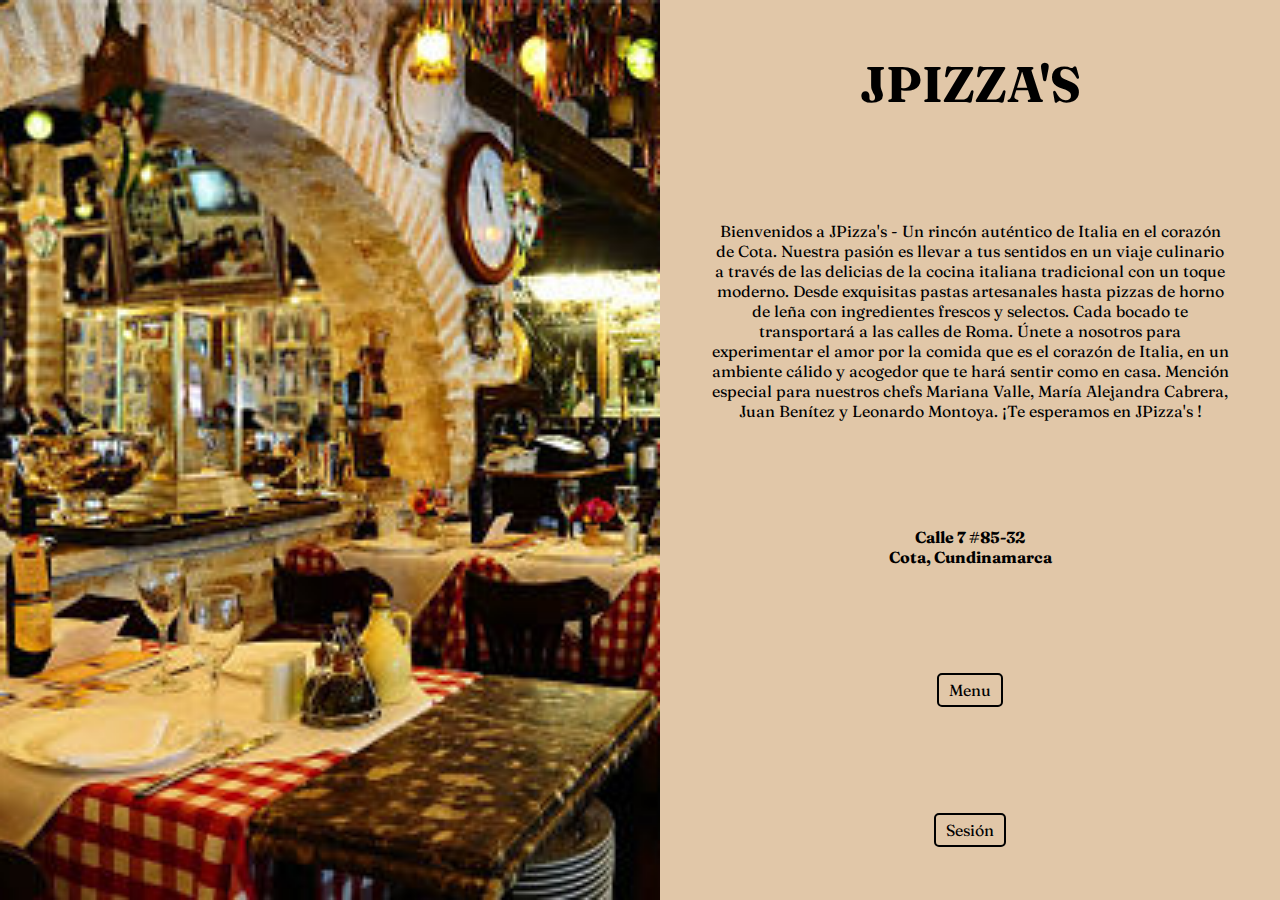
<file: index.html>
<!DOCTYPE html>
<html lang="en">
    <head>
        <meta charset="UTF-8">
        <title>JPIZZA'S</title>
        <link href="https://fonts.googleapis.com/css2?family=ADLaM+Display&family=Fraunces:opsz,wght@9..144,500&display=swap" rel="stylesheet">
        <link href="inicio.css" rel="stylesheet"/>
    </head>
    <body>
        <main>
            <article>
                <div class="container">
                    <div class="imagen"></div>
                    <div class="texto">
                        <h1>JPIZZA'S</h1>
                        <p> Bienvenidos a JPizza's - Un rincón auténtico de Italia en el corazón de Cota. Nuestra pasión es llevar a tus sentidos en un viaje culinario a través de las delicias de la cocina italiana tradicional con un toque moderno. Desde exquisitas pastas artesanales hasta pizzas de horno de leña con ingredientes frescos y selectos. Cada bocado te transportará a las calles de Roma. Únete a nosotros para experimentar el amor por la comida que es el corazón de Italia, en un ambiente cálido y acogedor que te hará sentir como en casa. Mención especial para nuestros chefs Mariana Valle, María Alejandra Cabrera, Juan Benítez y Leonardo Montoya. ¡Te esperamos en JPizza's !</p>
                        <p> <strong>Calle 7 #85-32<br> Cota, Cundinamarca</strong> </p>
                        <button ><a href="menu.html">Menu</a></button>
                        <button ><a href="sesion.html">Sesión</a></button>
                    </div>
                </div>
            </article>
        </main>
    </body>
</html>
</file>
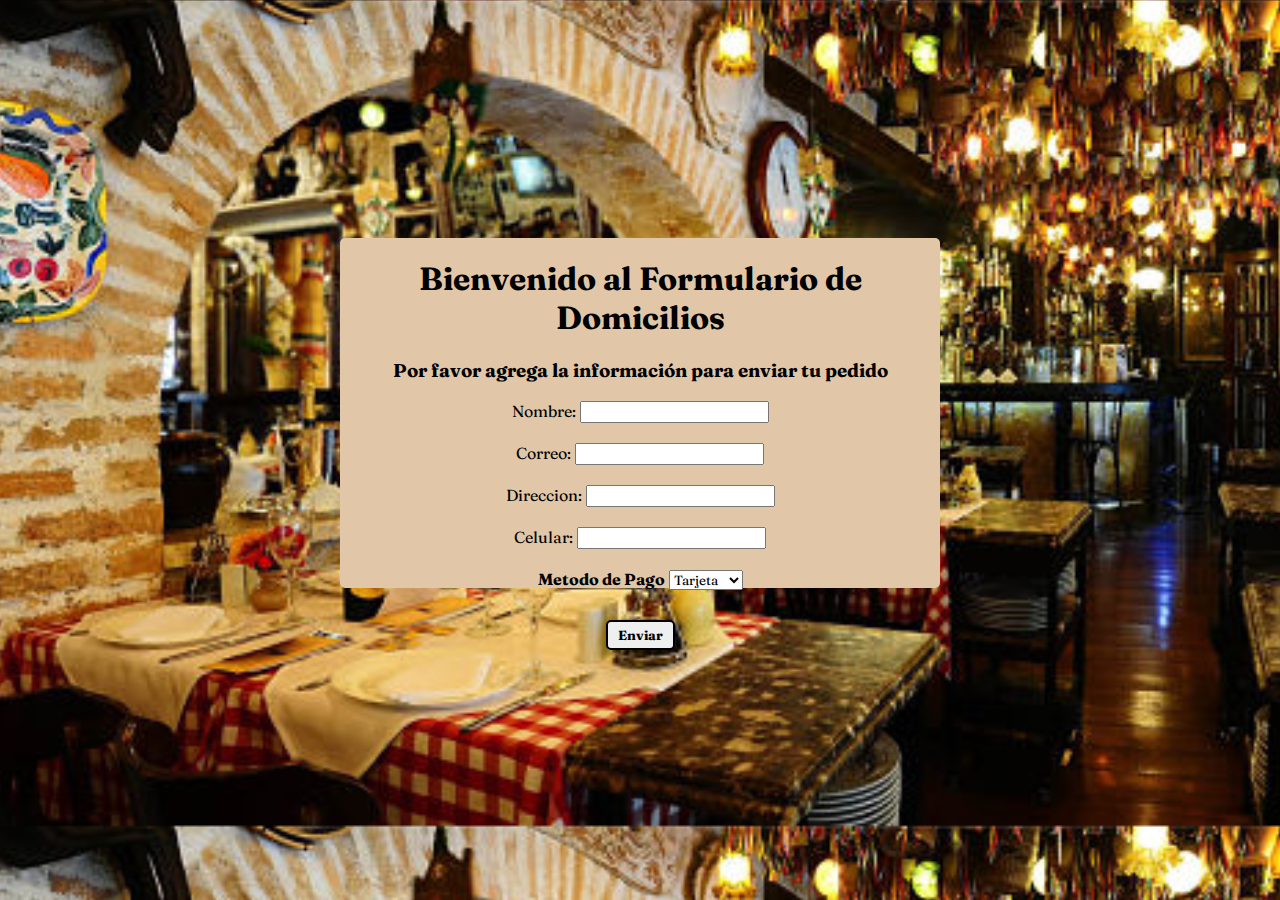
<file: Domicilio.html>
<!DOCTYPE html>
<html>
    <head>
        <meta charset="UTF-8">
        <title>Formulario de Domicilios</title>
        <link href="https://fonts.googleapis.com/css2?family=ADLaM+Display&family=Fraunces:opsz,wght@9..144,500&display=swap" rel="stylesheet">
        <link href="Domicilio.css" rel="stylesheet"/>
    </head>
    <body>
        <main>
            <header>
                <h1>Bienvenido al Formulario de Domicilios</h1>
                <h3>Por favor agrega la información para enviar tu pedido</h3>
            </header>
            <form action="menu.html">
                <label for="Nombre">Nombre:</label>
                <input type="text" id="Nombre" name="Nombre" required><br><br>
                <label for="Correo">Correo:</label>
                <input type="email" id="Correo" name="Correo" required><br><br>
                <label for="Direccion">Direccion:</label>
                <input type="text" id="Direccion" name="Direccion" required><br><br>
                <label for="Celular">Celular:</label>
                <input type="number" id="Celular" name="Celular" required><br><br>
                <label for="Metodo de Pago"><b>Metodo de Pago</b></label>
                    <select name="Metodo de Pago" id="Metodo de Pago" required>
                        <option value="tarjeta">Tarjeta</option>
                        <option value="efectivo">Efectivo</option>
                    </select><br>
                <button id="envio"><b>Enviar</b></button>
            </form>
        </main>
        <script src="script2.js"></script>
    </body>
</html>
</file>
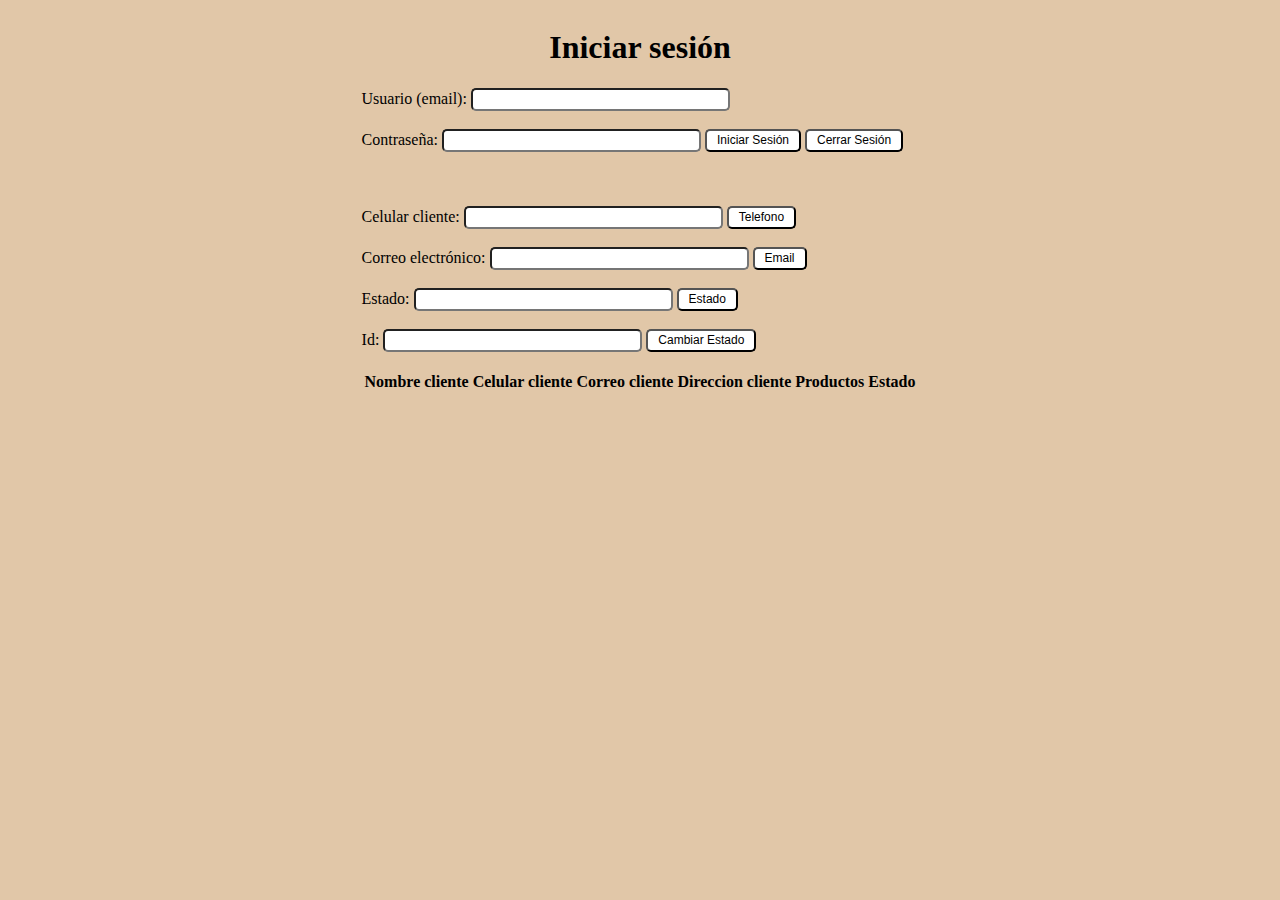
<file: sesion.html>
<!DOCTYPE html>
<html lang="en">
<head>
    <meta charset="UTF-8">
    <meta name="viewport" content="width=device-width, initial-scale=1.0">
    <title>Inicio</title>
    <script src="script3.js"></script>
    <link rel="stylesheet" href="sesion_style.css">
</head>
<body>
    <header>
        <h1>Iniciar sesión</h1>
    </header>
    <main>
        <form>
            <label for="usuario">Usuario (email):</label>
            <input type="email" id="usuario" name="usuario"><br><br>
            <label for="password">Contraseña:</label>
            <input type="password" id="password" name="password">
            <button type="button" onclick="login()">Iniciar Sesión</button>
            <button type="button" onclick="cerrar()">Cerrar Sesión</button><br><br>
            <br><br>
            <label for="celular_cliente">Celular cliente:</label>
            <input type="number" id="celular_cliente" name="celular_cliente">
            <button type="button" onclick="telefonsito()">Telefono</button><br><br>
            <label for="correo_electronico">Correo electrónico:</label>
            <input type="email" id="correo_electronico" name="correo_electronico">
            <button type="button" onclick="emailsito()">Email</button><br><br>
            <label for="estado">Estado:</label>
            <input type="text" id="estado" name="estado">
            <button type="button" onclick="estadito()">Estado</button><br><br>
            <label for="id">Id:</label>
            <input type="number" id="id" name="id">
            <button type="button" onclick="cambiarsito()">Cambiar Estado</button><br><br>
        </form>
        <div id="loader" class="loader"></div>
        <table id="tabla">
            <thead>
                <tr>
                    <th>Nombre cliente</th>
                    <th>Celular cliente</th>
                    <th>Correo cliente</th>
                    <th>Direccion cliente</th>
                    <th>Productos</th>
                    <th>Estado</th>
                </tr>
            </thead>
        </table>
    </main>
</body>
</html>
</file>
<file: inicio.css>
*{
    margin: 0;
    padding: 0;
    font-family: 'Fraunces', serif;
    background-color: #E1C7A8;
}

.container {
    display: flex;
    height: 100vh;
}

.imagen {
    flex: 1;
    background-image: url('Imagenes/img1.jpg');
    background-size: cover;
    background-position: center;
    padding: 20px;
    color: white;
}

.texto {
    flex: 1;
    display: grid;
    place-items: center;
    height: 100vh;
}

h1{
    font-size: 50px;
}

p{
    display: table-cell;
    vertical-align: middle;
    text-align: center;
    margin: 0 50px;
}

button{
    cursor: pointer;
    padding: 5px 10px;
    font-size: 16px;
    background-color: none;
    color: white;
    border: 2px solid #000000;
    border-radius: 5px;
}

a{
    color: #000000;
    text-decoration: none;
}

@media screen and (max-width: 650px) {
    .container {
        flex-direction: column;
    }

    .imagen, .texto {
        order: unset; /* Restaurar orden original */
    }
}
</file>
<file: Domicilio.css>
*{
    font-family: 'Fraunces', serif;
}

body {
    background-image: url('Imagenes/img1.jpg');
    background-size: cover;
    background-position: center;
    height: 90vh;
    flex: 1;
    display: grid;
    place-items: center;
    height: 90vh;
}

main{
    background-color: #E1C7A8;
    display: table-cell;
    vertical-align: center;
    text-align: center;
    height: 100vh;
    border-radius: 5px;
    width: 600px;
    height: 350px;
}

button{
    margin: 30px;
    cursor: pointer;
    padding: 5px 10px;
    border: 2px solid #000000;
    border-radius: 5px;
}
</file>
<file: sesion_style.css>
.loader {
    border: 5px solid #f3f3f3;
    border-top: 5px solid #3498db;
    border-radius: 50%;
    width: 50px;
    height: 50px;
    animation: spin 2s linear infinite;
    position: absolute;
    top: 50%;
    left: 50%;
    transform: translate(-50%, -50%);
    display: none; /* Inicialmente oculto */
  }
@keyframes spin {
    0% { transform: translate(-50%, -50%) rotate(0deg); }
    100% { transform: translate(-50%, -50%) rotate(360deg); }
}
html{
    background-color: #E1C7A8;
    font-family: 'Fraunces', serif;
    display: flex;
    justify-content: center;
    align-items: center;
}
header{
    color: black;
}
#Tel{
    display: inline-flex;
    color: blue;
    
}
#mail{
    display: inline-flex;
    color: orangered;
}
#Estado{
    display: inline-flex;
    color: green;
}
#Start{
    display: inline-flex;
    color: white;
    background-color: black;
    border-radius: 10px;
    font-size: medium;
}
button{
    display: inline-block;
    justify-content: center;
    align-items: center;
    padding: 2.5px 10px;
    font-size: 12px;
    text-align: center;
    text-decoration: none;
    cursor: pointer;
    border-radius: 5px;
    transition: background-color 0.3s ease;
    background-color: white;
}

input{
    display: inline-block;
    justify-content: center;
    align-items: center;
    padding: 2.5px 50px;
    font-size: 12px;
    text-decoration: none;
    border-radius: 5px;
    transition: background-color 0.3s ease;
}

h1{
    display: flex;
    justify-content: center;
    align-items: center;
}
</file>
